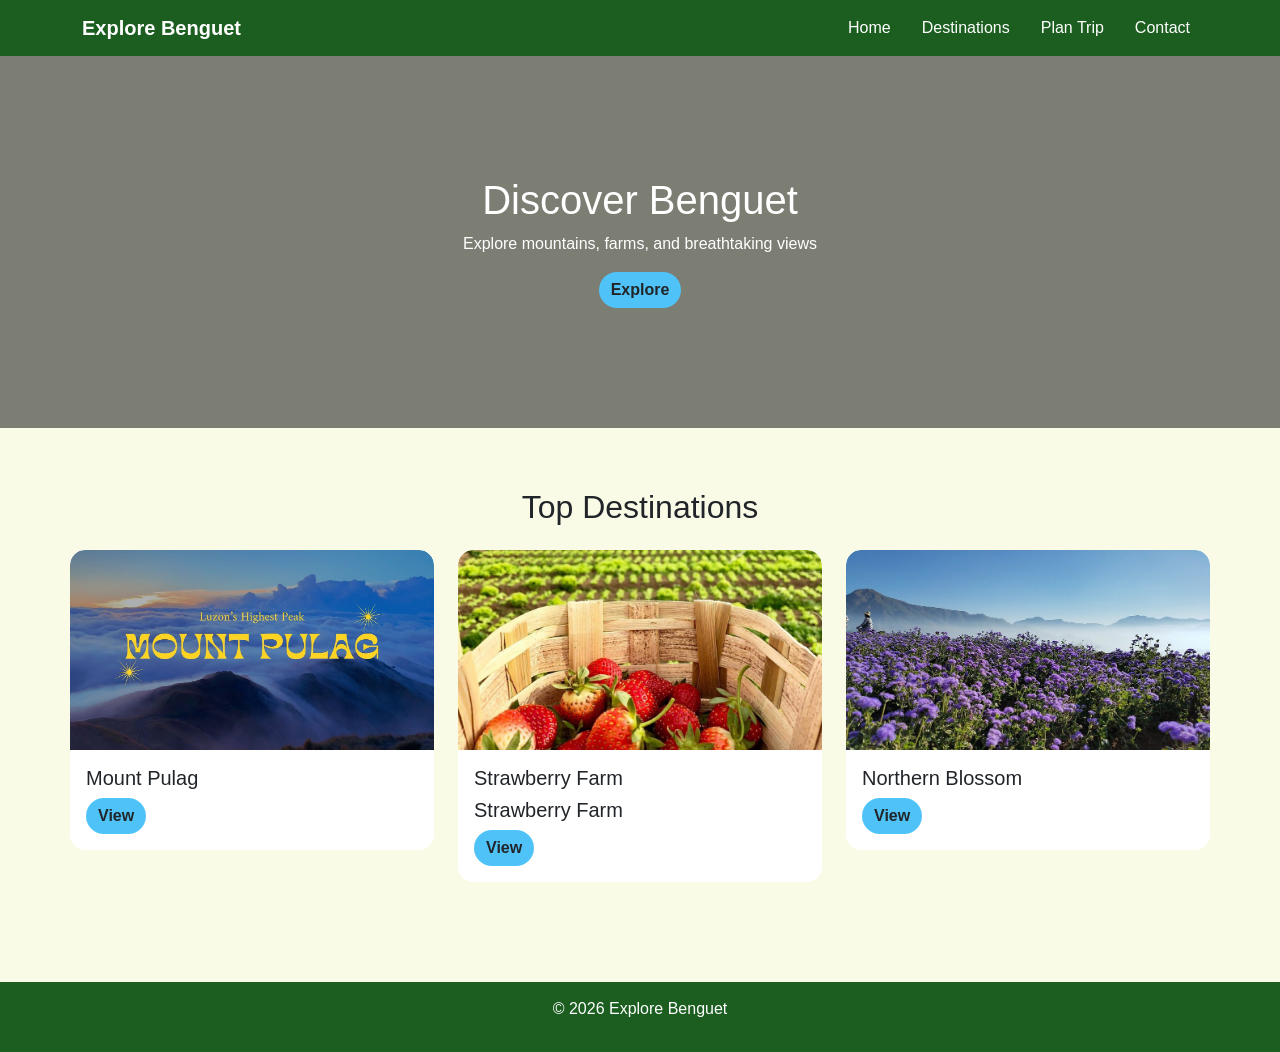
<file: index.html>
<!DOCTYPE html>
<html lang="en">
<head>
<meta charset="UTF-8">
<meta name="viewport" content="width=device-width, initial-scale=1.0">
<title>Explore Benguet</title>

<link href="https://cdn.jsdelivr.net/npm/bootstrap@5.3.0/dist/css/bootstrap.min.css" rel="stylesheet">
<link rel="stylesheet" href="style.css">
</head>

<body>

<!-- Navbar -->
<nav class="navbar navbar-expand-lg">
<div class="container">
<a class="navbar-brand text-white" href="index.html">Explore Benguet</a>

<button class="navbar-toggler bg-light" data-bs-toggle="collapse" data-bs-target="#navMenu">
☰
</button>

<div class="collapse navbar-collapse" id="navMenu">
<ul class="navbar-nav ms-auto">
<li><a class="nav-link" href="index.html">Home</a></li>
<li><a class="nav-link" href="destinations.html">Destinations</a></li>
<li><a class="nav-link" href="plan.html">Plan Trip</a></li>
<li><a class="nav-link" href="contact.html">Contact</a></li>
</ul>
</div>
</div>
</nav>

<!-- Hero -->
<section class="hero">
<h1>Discover Benguet</h1>
<p>Explore mountains, farms, and breathtaking views</p>
<a href="destinations.html" class="btn btn-custom">Explore</a>
</section>

<!-- Cards -->
<div class="container section">
<h2 class="text-center mb-4">Top Destinations</h2>

<div class="row g-4">

<div class="col-md-4">
<div class="card">
<img src="images/maxresdefault.jpg" class="img-fluid">
<div class="p-3">
<h5>Mount Pulag</h5>
<a href="MountPulag.html" class="btn btn-custom">View</a>
</div>
</div>
</div>

<div class="col-md-4">
<div class="card">
<img src="images/Strawberry.jpg" class="img-fluid">
<div class="p-3">
<h5>Strawberry Farm</h5>
<h5>Strawberry Farm</h5>
<a href="strawberry.html" class="btn btn-custom">View</a>
</div>
</div>
</div>

<div class="col-md-4">
<div class="card">
<img src="images/northern-blossom-flower.jpg" class="img-fluid">
<div class="p-3">
<h5>Northern Blossom</h5>
<a href="blossom.html" class="btn btn-custom">View</a>
</div>
</div>
</div>

</div>
</div>

<footer>
<p>© 2026 Explore Benguet</p>
</footer>

<script src="https://cdn.jsdelivr.net/npm/bootstrap@5.3.0/dist/js/bootstrap.bundle.min.js"></script>
</body>
</html>
</file>
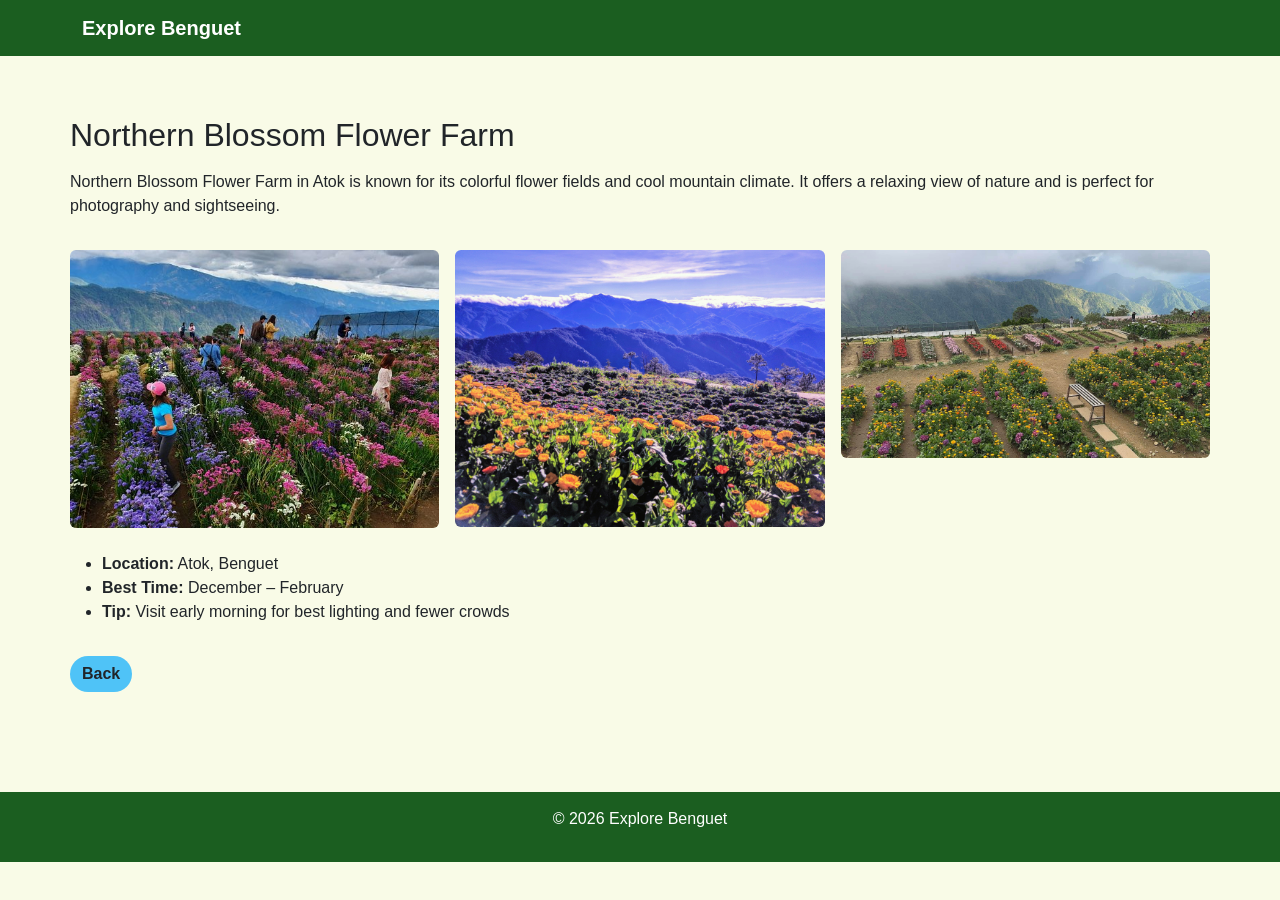
<file: blossom.html>
<!DOCTYPE html>
<html lang="en">
<head>
<meta charset="UTF-8">
<meta name="viewport" content="width=device-width, initial-scale=1.0">
<title>Northern Blossom</title>

<link href="https://cdn.jsdelivr.net/npm/bootstrap@5.3.0/dist/css/bootstrap.min.css" rel="stylesheet">
<link rel="stylesheet" href="style.css">
</head>

<body>

<!-- Navbar -->
<nav class="navbar navbar-expand-lg">
<div class="container">
<a class="navbar-brand text-white" href="index.html">Explore Benguet</a>
</div>
</nav>

<div class="container section">

<h2 class="mb-3">Northern Blossom Flower Farm</h2>

<p>
Northern Blossom Flower Farm in Atok is known for its colorful flower fields 
and cool mountain climate. It offers a relaxing view of nature and is perfect 
for photography and sightseeing.
</p>

<!-- IMAGE GALLERY -->
<div class="row g-3 mt-3">

<div class="col-md-4">
<img src="images/northern-blossom-flower (1).jpg" class="img-fluid rounded">
</div>

<div class="col-md-4">
<img src="images/eddcf20fe19e2beb72e7d023568dd348e4d31737.jpeg" class="img-fluid rounded">
</div>

<div class="col-md-4">
<img src="images/484255681_964179992538709_2908444006290065125_n.jpg" class="img-fluid rounded">
</div>

</div>

<!-- DETAILS -->
<ul class="mt-4">
<li><strong>Location:</strong> Atok, Benguet</li>
<li><strong>Best Time:</strong> December – February</li>
<li><strong>Tip:</strong> Visit early morning for best lighting and fewer crowds</li>
</ul>

<a href="destinations.html" class="btn btn-custom mt-3">Back</a>

</div>

<footer>
<p>© 2026 Explore Benguet</p>
</footer>

</body>
</html>
</file>
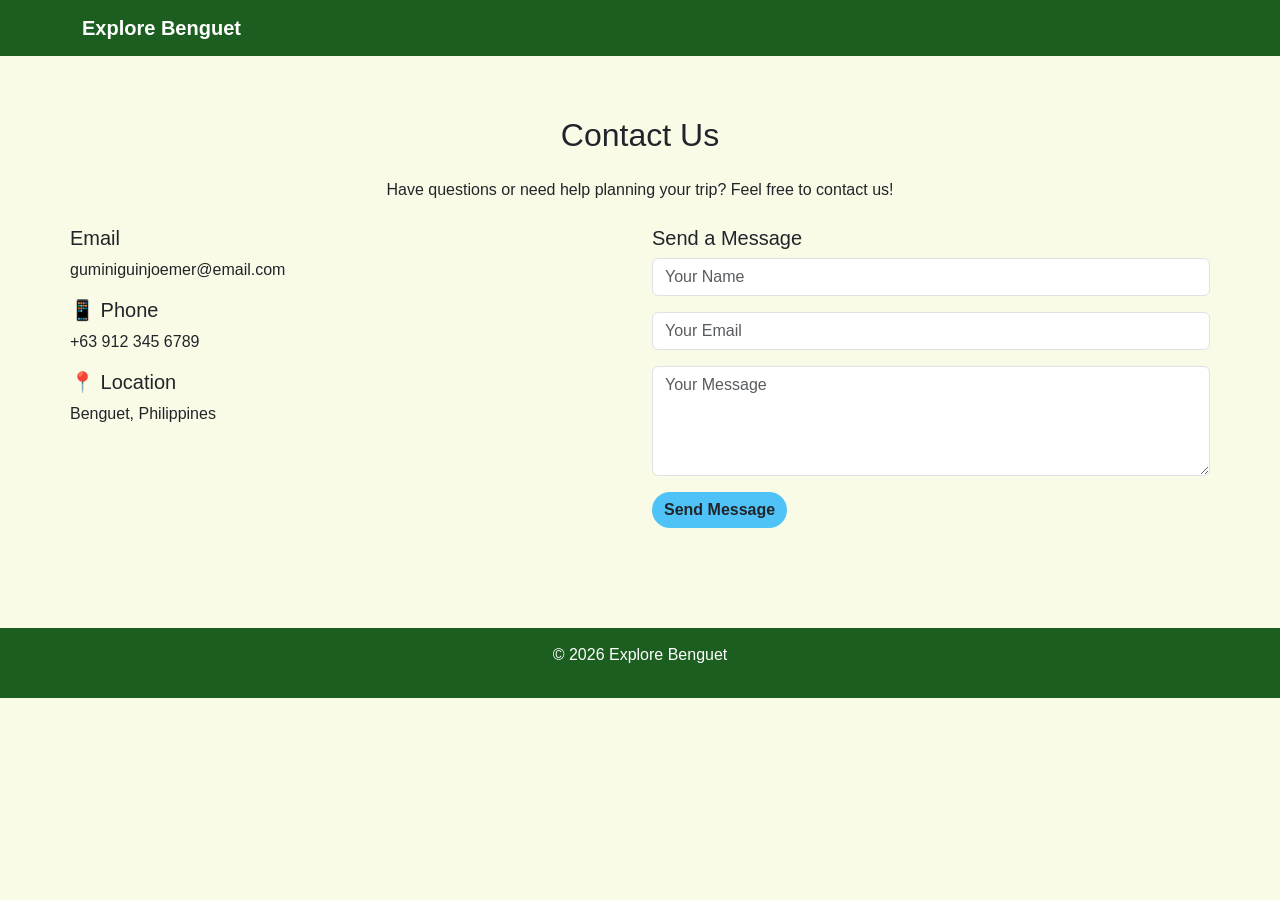
<file: contact.html>
<!DOCTYPE html>
<html lang="en">
<head>
<meta charset="UTF-8">
<meta name="viewport" content="width=device-width, initial-scale=1.0">
<title>Contact Us</title>

<link href="https://cdn.jsdelivr.net/npm/bootstrap@5.3.0/dist/css/bootstrap.min.css" rel="stylesheet">
<link rel="stylesheet" href="style.css">
</head>

<body>

<!-- Navbar -->
<nav class="navbar navbar-expand-lg">
<div class="container">
<a class="navbar-brand text-white" href="index.html">Explore Benguet</a>
</div>
</nav>

<div class="container section">

<h2 class="text-center mb-4">Contact Us</h2>

<p class="text-center">
Have questions or need help planning your trip? Feel free to contact us!
</p>

<!-- CONTACT INFO -->
<div class="row mt-4">

<div class="col-md-6">
<h5> Email</h5>
<p>guminiguinjoemer@email.com</p>

<h5>📱 Phone</h5>
<p>+63 912 345 6789</p>

<h5>📍 Location</h5>
<p>Benguet, Philippines</p>
</div>

<!-- CONTACT FORM -->
<div class="col-md-6">
<h5>Send a Message</h5>

<form>
<div class="mb-3">
<input type="text" class="form-control" placeholder="Your Name">
</div>

<div class="mb-3">
<input type="email" class="form-control" placeholder="Your Email">
</div>

<div class="mb-3">
<textarea class="form-control" rows="4" placeholder="Your Message"></textarea>
</div>

<button class="btn btn-custom">Send Message</button>
</form>

</div>

</div>

</div>

<footer>
<p>© 2026 Explore Benguet</p>
</footer>

</body>
</html>
</file>
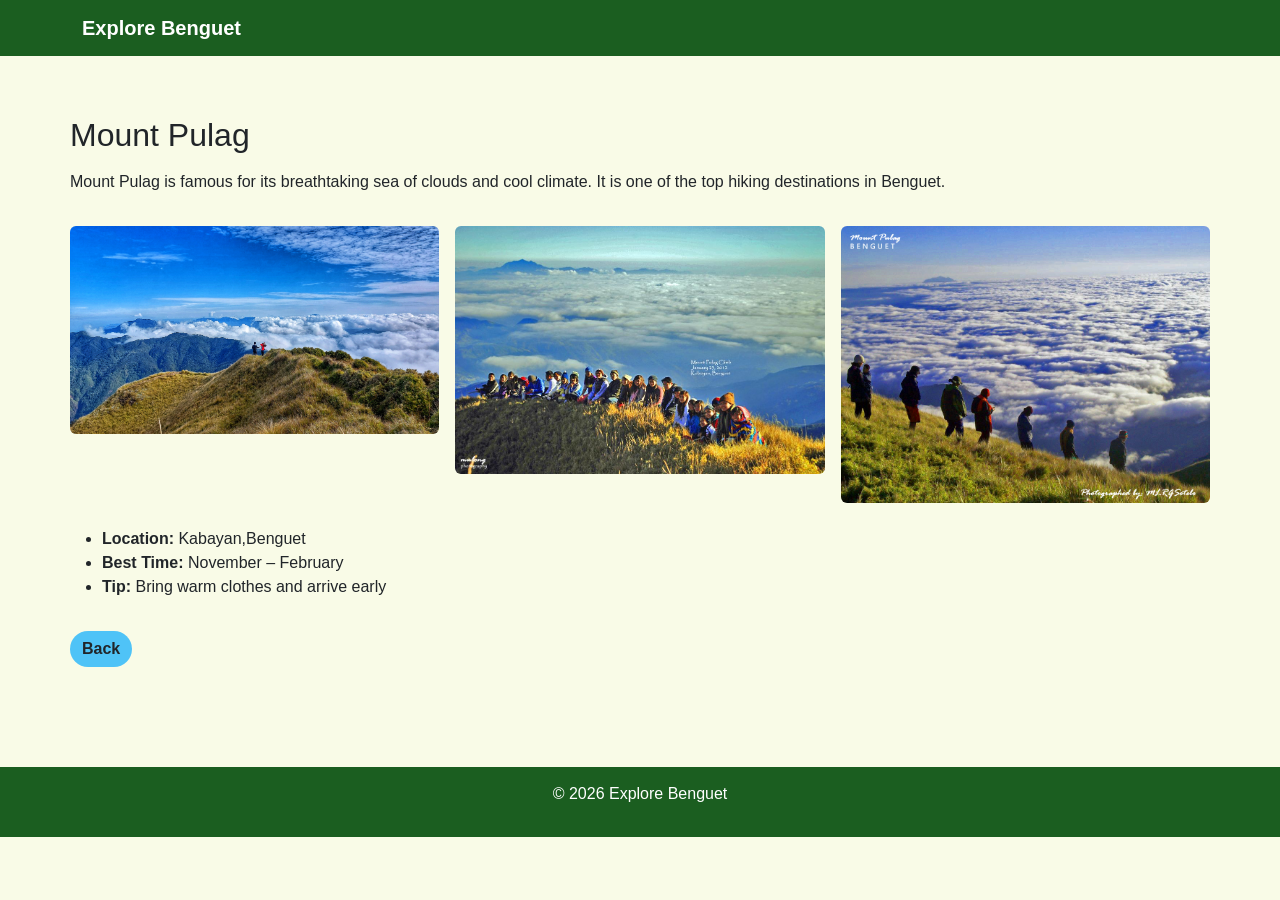
<file: MountPulag.html>
<!DOCTYPE html>
<html lang="en">
<head>
<meta charset="UTF-8">
<meta name="viewport" content="width=device-width, initial-scale=1.0">
<title>Mount Pulag</title>

<link href="https://cdn.jsdelivr.net/npm/bootstrap@5.3.0/dist/css/bootstrap.min.css" rel="stylesheet">
<link rel="stylesheet" href="style.css">
</head>

<body>

<!-- Navbar -->
<nav class="navbar navbar-expand-lg">
<div class="container">
<a class="navbar-brand text-white" href="index.html">Explore Benguet</a>
</div>
</nav>

<div class="container section">

<h2 class="mb-3">Mount Pulag</h2>

<p>Mount Pulag is famous for its breathtaking sea of clouds and cool climate. It is one of the top hiking destinations in Benguet.</p>

<!-- IMAGE GALLERY -->
<div class="row g-3 mt-3">

<div class="col-md-4">
<img src="images/20220320_083908-01.jpeg" class="img-fluid rounded">
</div>

<div class="col-md-4">
<img src="images/Pulag 1.jpg" class="img-fluid rounded">
</div>

<div class="col-md-4">
<img src="images/pulag7.jpg" class="img-fluid rounded">
</div>

</div>

<!-- DETAILS -->
<ul class="mt-4">
<li><strong>Location:</strong> Kabayan,Benguet</li>
<li><strong>Best Time:</strong> November – February</li>
<li><strong>Tip:</strong> Bring warm clothes and arrive early</li>
</ul>

<a href="destinations.html" class="btn btn-custom mt-3">Back</a>

</div>

<footer>
<p>© 2026 Explore Benguet</p>
</footer>

</body>
</html>
</file>
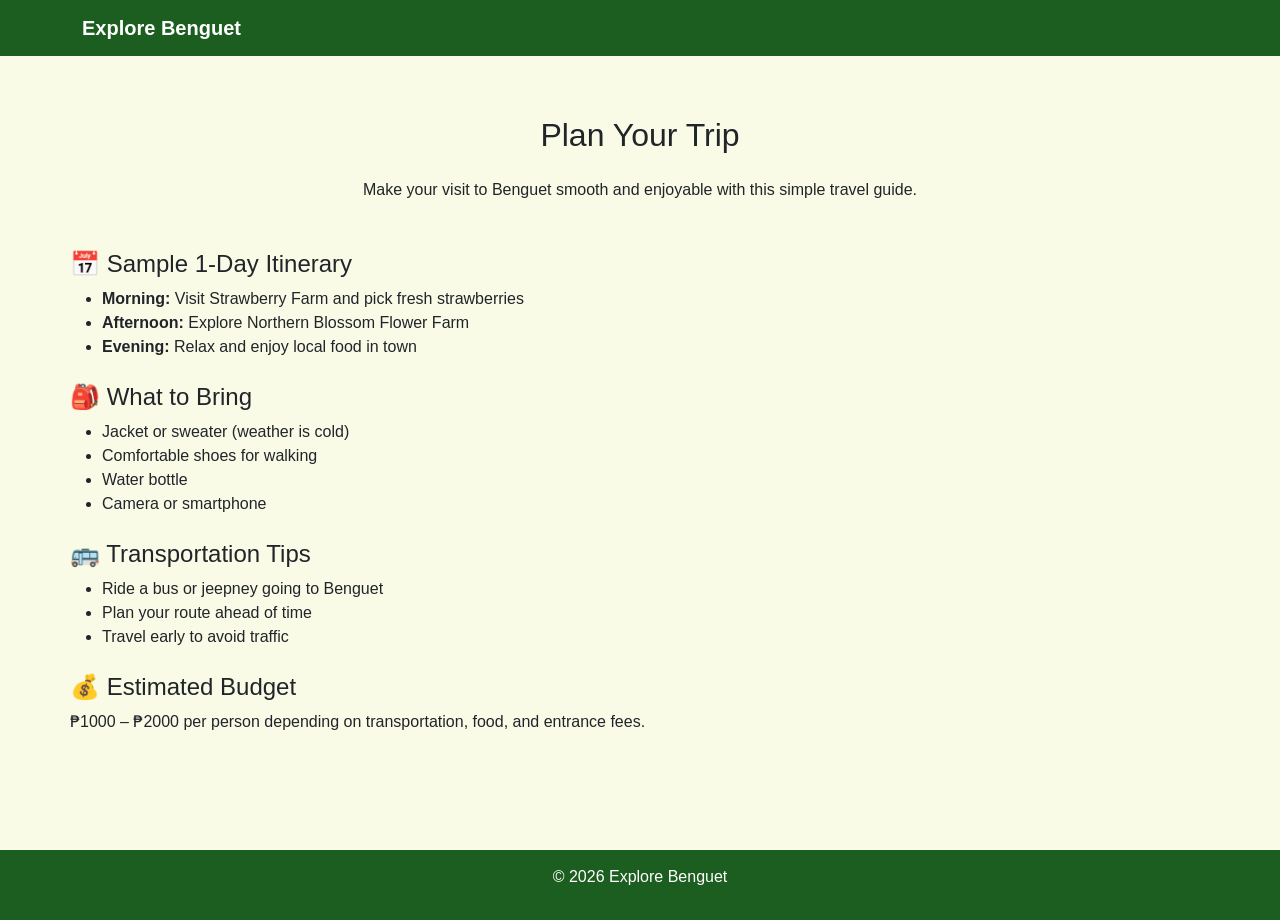
<file: plan.html>
<!DOCTYPE html>
<html lang="en">
<head>
<meta charset="UTF-8">
<meta name="viewport" content="width=device-width, initial-scale=1.0">
<title>Plan Your Trip</title>

<link href="https://cdn.jsdelivr.net/npm/bootstrap@5.3.0/dist/css/bootstrap.min.css" rel="stylesheet">
<link rel="stylesheet" href="style.css">
</head>

<body>

<!-- Navbar -->
<nav class="navbar navbar-expand-lg">
<div class="container">
<a class="navbar-brand text-white" href="index.html">Explore Benguet</a>
</div>
</nav>

<div class="container section">

<h2 class="text-center mb-4">Plan Your Trip</h2>

<p class="text-center">
Make your visit to Benguet smooth and enjoyable with this simple travel guide.
</p>

<!-- ITINERARY -->
<div class="mt-5">
<h4>📅 Sample 1-Day Itinerary</h4>
<ul>
<li><strong>Morning:</strong> Visit Strawberry Farm and pick fresh strawberries</li>
<li><strong>Afternoon:</strong> Explore Northern Blossom Flower Farm</li>
<li><strong>Evening:</strong> Relax and enjoy local food in town</li>
</ul>
</div>

<!-- WHAT TO BRING -->
<div class="mt-4">
<h4>🎒 What to Bring</h4>
<ul>
<li>Jacket or sweater (weather is cold)</li>
<li>Comfortable shoes for walking</li>
<li>Water bottle</li>
<li>Camera or smartphone</li>
</ul>
</div>

<!-- TRANSPORTATION -->
<div class="mt-4">
<h4>🚌 Transportation Tips</h4>
<ul>
<li>Ride a bus or jeepney going to Benguet</li>
<li>Plan your route ahead of time</li>
<li>Travel early to avoid traffic</li>
</ul>
</div>

<!-- BUDGET -->
<div class="mt-4">
<h4>💰 Estimated Budget</h4>
<p>₱1000 – ₱2000 per person depending on transportation, food, and entrance fees.</p>
</div>

</div>

<footer>
<p>© 2026 Explore Benguet</p>
</footer>

</body>
</html>
</file>
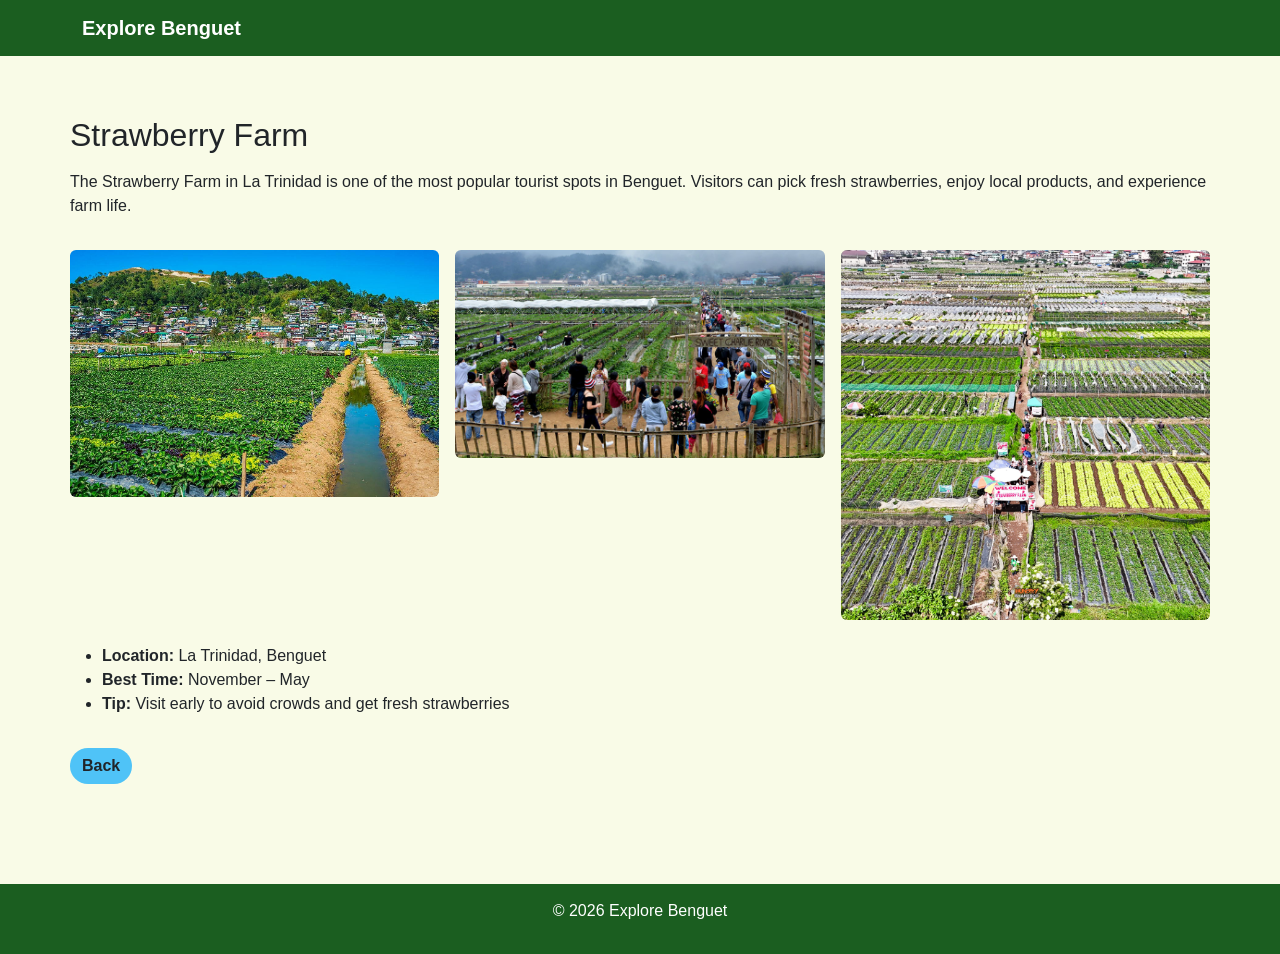
<file: strawberry.html>
<!DOCTYPE html>
<html lang="en">
<head>
<meta charset="UTF-8">
<meta name="viewport" content="width=device-width, initial-scale=1.0">
<title>Strawberry Farm</title>

<link href="https://cdn.jsdelivr.net/npm/bootstrap@5.3.0/dist/css/bootstrap.min.css" rel="stylesheet">
<link rel="stylesheet" href="style.css">
</head>

<body>

<!-- Navbar -->
<nav class="navbar navbar-expand-lg">
<div class="container">
<a class="navbar-brand text-white" href="index.html">Explore Benguet</a>
</div>
</nav>

<div class="container section">

<h2 class="mb-3">Strawberry Farm</h2>

<p>
The Strawberry Farm in La Trinidad is one of the most popular tourist spots in Benguet. 
Visitors can pick fresh strawberries, enjoy local products, and experience farm life.
</p>

<!-- IMAGE GALLERY -->
<div class="row g-3 mt-3">

<div class="col-md-4">
<img src="images/strawberry-farm.jpg" class="img-fluid rounded">
</div>

<div class="col-md-4">
<img src="images/12312017-sweet-charlie-road-strawberry-farm.jpg" class="img-fluid rounded">
</div>

<div class="col-md-4">
<img src="images/532496265_1328958105260576_1551724588716341676_n.jpg" class="img-fluid rounded">
</div>

</div>

<!-- DETAILS -->
<ul class="mt-4">
<li><strong>Location:</strong> La Trinidad, Benguet</li>
<li><strong>Best Time:</strong> November – May</li>
<li><strong>Tip:</strong> Visit early to avoid crowds and get fresh strawberries</li>
</ul>

<a href="destinations.html" class="btn btn-custom mt-3">Back</a>

</div>

<footer>
<p>© 2026 Explore Benguet</p>
</footer>

</body>
</html>
</file>
<file: style.css>
body {
  font-family: 'Segoe UI', sans-serif;
  background-color: #F9FBE7;
}

/* Navbar */
.navbar {
  background-color: #1B5E20;
}

.navbar-brand {
  font-weight: bold;
}

.nav-link {
  color: white !important;
  margin-left: 15px;
}

.nav-link:hover {
  text-decoration: underline;
}

/* Hero */
.hero {
  background: linear-gradient(rgba(0,0,0,0.5), rgba(0,0,0,0.5)),
  url('https://images.unsplash.com/photo-1501785888041-af3ef285b470');
  background-size: cover;
  background-position: center;
  color: white;
  padding: 120px 20px;
  text-align: center;
}

/* Button */
.btn-custom {
  background-color: #4FC3F7;
  border: none;
  border-radius: 25px;
  font-weight: bold;
}

/* Cards */
.card {
  border: none;
  border-radius: 15px;
  transition: 0.3s;
}

.card:hover {
  transform: translateY(-5px);
}

/* Section */
.section {
  padding: 60px 0;
}

/* Footer */
footer {
  background-color: #1B5E20;
  color: white;
  text-align: center;
  padding: 15px;
  margin-top: 40px;
}
.card img {
  height: 200px;
  object-fit: cover;
  width: 100%;
  border-radius: 15px 15px 0 0;
}
.card {
  border: none;
  border-radius: 15px;
  overflow: hidden;
  transition: transform 0.3s ease, box-shadow 0.3s ease;
}

.card:hover {
  transform: translateY(-10px) scale(1.02);
  box-shadow: 0 10px 25px rgba(0,0,0,0.3);
}

/* Image zoom */
.card img {
  transition: transform 0.4s ease;
}

.card:hover img {
  transform: scale(1.1);
}
.btn-custom {
  background-color: #4FC3F7;
  border-radius: 25px;
  transition: all 0.3s ease;
}

.btn-custom:hover {
  background-color: #29B6F6;
  transform: scale(1.05);
}
.nav-link {
  position: relative;
}

.nav-link::after {
  content: "";
  position: absolute;
  width: 0%;
  height: 2px;
  left: 0;
  bottom: 0;
  background-color: white;
  transition: 0.3s;
}

.nav-link:hover::after {
  width: 100%;
}
.row img {
  transition: transform 0.3s ease, box-shadow 0.3s ease;
}

.row img:hover {
  transform: scale(1.05);
  box-shadow: 0 5px 15px rgba(0,0,0,0.3);
}
</file>
